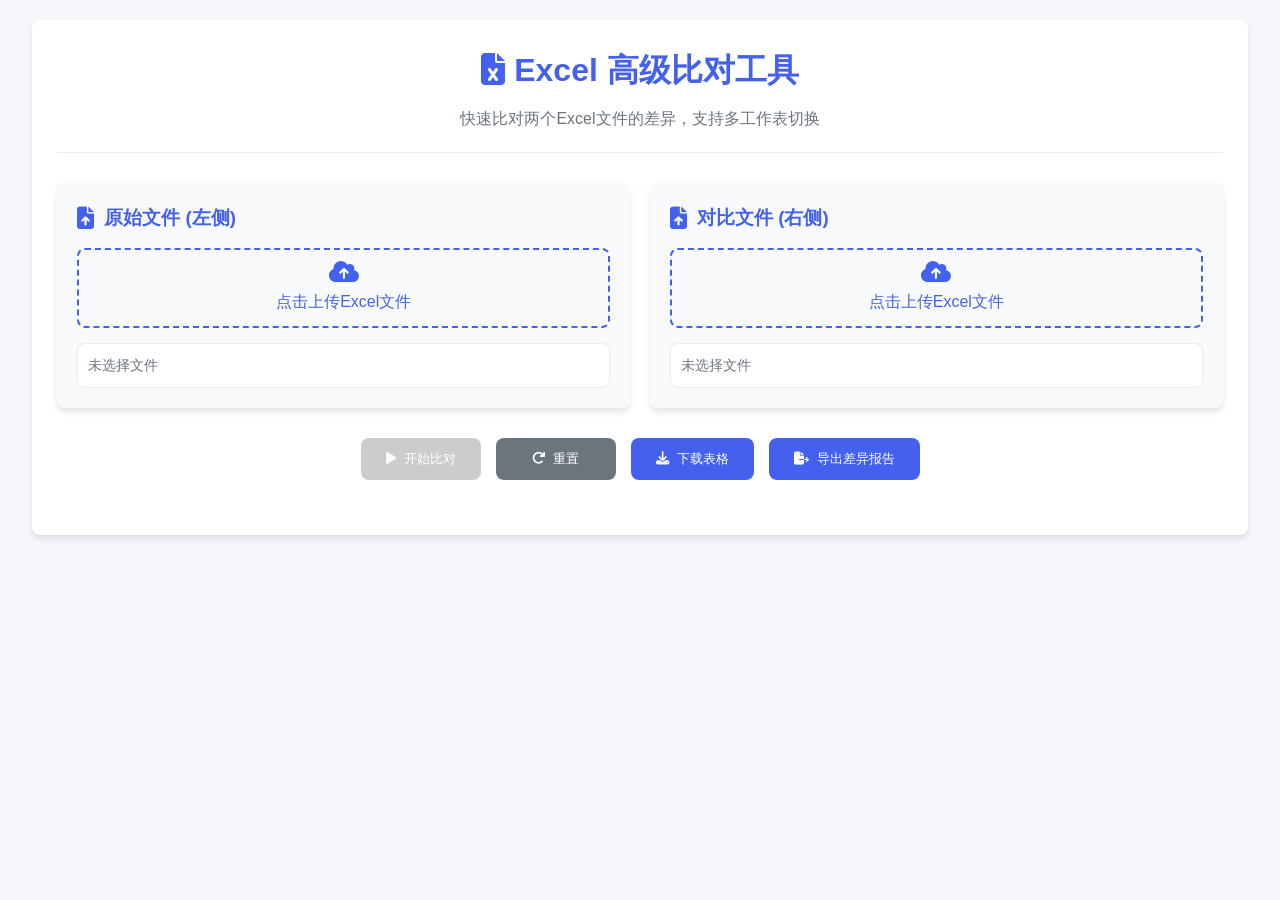
<file: index.html>
<!DOCTYPE html>
<html lang="zh-CN">
<head>
    <meta charset="UTF-8">
    <meta name="viewport" content="width=device-width, initial-scale=1.0">
    <title>Excel 高级比对工具 </title>
    <link rel="stylesheet" href="css/main.css">
    <link rel="stylesheet" href="css/all.min.css">
</head>
<body>
    <div class="container">
        <header>
            <h1><i class="fas fa-file-excel"></i> Excel 高级比对工具 </h1>
            <!--<a href="版本说明.txt" target="_blank"> 版本更新说明</a>-->
            <p class="subtitle">快速比对两个Excel文件的差异，支持多工作表切换</p>
        </header>
        
        <div class="file-inputs">
            <div class="file-input">
                <h3><i class="fas fa-file-upload"></i> 原始文件 (左侧)</h3>
                <div class="file-upload">
                    <input type="file" id="file1" accept=".xlsx, .xls" />
                    <label for="file1" class="file-upload-label">
                        <i class="fas fa-cloud-upload-alt"></i>
                        <span>点击上传Excel文件</span>
                    </label>
                </div>
                <div class="file-info" id="file1-info">未选择文件</div>
            </div>
            
            <div class="file-input">
                <h3><i class="fas fa-file-upload"></i> 对比文件 (右侧)</h3>
                <div class="file-upload">
                    <input type="file" id="file2" accept=".xlsx, .xls" />
                    <label for="file2" class="file-upload-label">
                        <i class="fas fa-cloud-upload-alt"></i>
                        <span>点击上传Excel文件</span>
                    </label>
                </div>
                <div class="file-info" id="file2-info">未选择文件</div>
            </div>
        </div>
        
        <div class="controls">
            <button id="compare-btn" class="btn-primary" disabled>
                <i class="fas fa-play"></i> 开始比对
            </button>
            <button id="reset-btn" class="btn-secondary">
                <i class="fas fa-redo"></i> 重置
            </button>
            <button id="download-btn" class="btn-primary">
                <i class="fas fa-download"></i> 下载表格
            </button>
            <button id="export-report-btn" class="btn-primary">
                <i class="fas fa-file-export"></i> 导出差异报告
            </button>

        </div>
        
        <div class="sheet-selector" id="sheet-selector">
            <label for="sheet-select"><i class="fas fa-table"></i> 选择工作表: </label>
            <select id="sheet-select"></select>
            <label for="compare-mode"><i class="fas fa-exchange-alt"></i> 对比模式: </label>
            <select id="compare-mode">
                <option value="row-by-row">逐行对比</option>
                <option value="cross-row">跨行对比</option>
            </select>
            <div id="cross-row-options" class="cross-row-options" style="display: none;">
                <label for="match-col"><i class="fas fa-key"></i> 匹配列: </label>
                <select id="match-col"></select>
                <label for="diff-col"><i class="fas fa-columns"></i> 比对列: </label>
                <select id="diff-col"></select>
            </div>
            <div class="compare-options">
                <label class="checkbox-label">
                    <input type="checkbox" id="ignore-case"> 忽略大小写
                </label>
                <label class="checkbox-label">
                    <input type="checkbox" id="only-diff"> 仅显示差异行
                </label>
                <label class="checkbox-label">
                    <input type="checkbox" id="only-values"> 仅比对数值
                </label>
            </div>
        </div>
    </div>
        <div class="summary" id="summary">
            <h3><i class="fas fa-chart-bar"></i> 比对摘要</h3>
            <div class="stats" id="stats">
                <div class="stat-card total-cells">
                    <h4>总单元格数</h4>
                    <p id="total-cells">0</p>
                </div>
                <div class="stat-card diff-cells">
                    <h4>差异单元格数</h4>
                    <p id="diff-cells">0</p>
                </div>
                <div class="stat-card match-cells">
                    <h4>匹配单元格数</h4>
                    <p id="match-cells">0</p>
                </div>
                <div class="stat-card match-rate">
                    <h4>匹配率</h4>
                    <p id="match-rate">0%</p>
                </div>
            </div>
            <div class="progress-container">
                <div class="progress-bar" id="progress-bar" style="width: 100%"></div>
            </div>
        </div>
        
        <div class="comparison-container" id="comparison-container">
            <div class="file-display">
                <div class="file-header">
                    <i class="fas fa-file-excel"></i>
                    <span id="file1-header">原始文件</span>
                </div>
                <div class="sync-scroll" id="file1-scroll">
                    <table id="file1-table"></table>
                </div>
            </div>
            <div class="file-display">
                <div class="file-header">
                    <i class="fas fa-file-excel"></i>
                    <span id="file2-header">对比文件</span>
                </div>
                <div class="sync-scroll" id="file2-scroll">
                    <table id="file2-table"></table>
                </div>
            </div>
        </div>
    </div>

    <script src="js/xlsx.full.min.js"></script>
    <script src="js/main.js"></script>
    <script src="js/jszip.min.js"></script>
    <script src="js/FileSaver.js"></script>
    <script src="js/report.js"></script>
</body>
</html>
</file>
<file: css/main.css>
:root {
    --primary-color: #4361ee;
    --secondary-color: #3f37c9;
    --accent-color: #4895ef;
    --danger-color: #f72585;
    --success-color: #4cc9f0;
    --light-color: #f8f9fa;
    --dark-color: #212529;
    --gray-color: #6c757d;
    --border-radius: 8px;
    --box-shadow: 0 4px 6px rgba(0, 0, 0, 0.1);
    --transition: all 0.3s ease;
}

* {
    box-sizing: border-box;
    margin: 0;
    padding: 0;
}

body {
    font-family: 'Roboto', sans-serif;
    background-color: #f5f7fa;
    color: var(--dark-color);
    line-height: 1.6;
    padding: 20px;
}

.container {
    max-width: 98%;
    margin: 0 auto;
    background-color: white;
    border-radius: var(--border-radius);
    box-shadow: var(--box-shadow);
    padding: 25px;
}

header {
    text-align: center;
    margin-bottom: 30px;
    padding-bottom: 20px;
    border-bottom: 1px solid #e9ecef;
}

h1 {
    color: var(--primary-color);
    font-weight: 700;
    margin-bottom: 10px;
}

a {
    color: var(--primary-color);
    font-weight: 700;
    margin-bottom: 10px;
}

.subtitle {
    color: var(--gray-color);
    font-weight: 300;
}

.file-inputs {
    display: flex;
    justify-content: space-between;
    margin-bottom: 30px;
    gap: 20px;
}

.file-input {
    flex: 1;
    padding: 20px;
    border-radius: var(--border-radius);
    background-color: var(--light-color);
    box-shadow: var(--box-shadow);
    transition: var(--transition);
}

.file-input:hover {
    transform: translateY(-2px);
    box-shadow: 0 6px 12px rgba(0, 0, 0, 0.1);
}

.file-input h3 {
    color: var(--primary-color);
    margin-bottom: 15px;
    display: flex;
    align-items: center;
    gap: 10px;
}

.file-input h3 i {
    font-size: 1.2em;
}

.file-upload {
    position: relative;
    margin-bottom: 15px;
}

.file-upload input {
    width: 100%;
    height: 60px;
    opacity: 0;
    position: absolute;
    top: 0;
    left: 0;
    cursor: pointer;
}

.file-upload-label {
    display: flex;
    flex-direction: column;
    align-items: center;
    justify-content: center;
    height: 80px;
    border: 2px dashed var(--primary-color);
    border-radius: var(--border-radius);
    padding: 10px;
    text-align: center;
    color: var(--primary-color);
    transition: var(--transition);
}

.file-upload-label:hover {
    background-color: rgba(67, 97, 238, 0.1);
}

.file-upload-label i {
    font-size: 1.5em;
    margin-bottom: 5px;
}

.file-info {
    font-size: 0.9em;
    color: var(--gray-color);
    padding: 10px;
    background-color: white;
    border-radius: var(--border-radius);
    margin-top: 10px;
    border: 1px solid #e9ecef;
}

.controls {
    display: flex;
    justify-content: center;
    flex-wrap: wrap;
    gap: 15px;
    margin: 30px 0;
}

button {
    padding: 12px 25px;
    border: none;
    border-radius: var(--border-radius);
    font-weight: 500;
    cursor: pointer;
    transition: var(--transition);
    display: flex;
    min-width: 120px;
    justify-content: center;
    align-items: center;
    align-items: center;
    gap: 8px;
}

.btn-primary {
    background-color: var(--primary-color);
    color: white;
}

.btn-primary:hover {
    background-color: var(--secondary-color);
    transform: translateY(-2px);
    box-shadow: 0 4px 8px rgba(0, 0, 0, 0.2);
}

.btn-secondary {
    background-color: var(--gray-color);
    color: white;
}

.btn-secondary:hover {
    background-color: #5a6268;
    transform: translateY(-2px);
    box-shadow: 0 4px 8px rgba(0, 0, 0, 0.2);
}

button:disabled {
    background-color: #cccccc;
    cursor: not-allowed;
    transform: none;
    box-shadow: none;
}

.sheet-selector {
    margin: 25px 0;
    text-align: center;
    display: none;
    padding: 15px;
    background-color: var(--light-color);
    border-radius: var(--border-radius);
    box-shadow: var(--box-shadow);
}

.compare-options {
    display: flex;
    justify-content: center;
    flex-wrap: wrap;
    gap: 20px;
    margin-top: 15px;
}

.checkbox-label {
    display: flex;
    align-items: center;
    gap: 5px;
    cursor: pointer;
    font-size: 0.9rem;
    color: var(--dark-color);
}

.checkbox-label input[type="checkbox"] {
    width: 16px;
    height: 16px;
    cursor: pointer;
}

.sheet-selector label {
    font-weight: 500;
    margin-right: 10px;
    color: var(--primary-color);
}

select {
    padding: 10px 20px;
    font-size: 16px;
    border-radius: var(--border-radius);
    border: 1px solid #ced4da;
    background-color: white;
    color: var(--dark-color);
    cursor: pointer;
    transition: var(--transition);
}

select:focus {
    outline: none;
    border-color: var(--primary-color);
    box-shadow: 0 0 0 0.2rem rgba(67, 97, 238, 0.25);
}

.comparison-container {
    display: flex;
    gap: 25px;
    margin-top: 30px;
    display: none;
}

.file-display {
    flex: 1;
    border-radius: var(--border-radius);
    overflow: hidden;
    box-shadow: var(--box-shadow);
}

.file-header {
    padding: 15px;
    background-color: var(--primary-color);
    color: white;
    font-weight: 500;
    display: flex;
    align-items: center;
    gap: 10px;
}

.file-header i {
    font-size: 1.2em;
}

.sync-scroll {
    overflow-y: scroll;
    height: 65vh;
    background-color: white;
}

table {
    border-collapse: collapse;
    width: 100%;
    font-size: 0.9em;
}

th, td {
    border: 1px solid #dee2e6;
    padding: 12px;
    text-align: left;
    min-width: 100px;
}

th {
    background-color: #f1f3f5;
    position: sticky;
    top: 0;
    font-weight: 500;
    color: var(--dark-color);
}

.diff-cell {
    background-color: #fff0f3;
    color: var(--danger-color);
    font-weight: 500;
}

.match-cell {
    background-color: #f0f8ff;
    color: var(--accent-color);
}

.summary {
    margin: 30px 0;
    padding: 20px;
    background-color: white;
    border-radius: var(--border-radius);
    box-shadow: var(--box-shadow);
    display: none;
}

.summary h3 {
    color: var(--primary-color);
    margin-bottom: 15px;
    display: flex;
    align-items: center;
    gap: 10px;
}

.stats {
    display: grid;
    grid-template-columns: repeat(auto-fit, minmax(200px, 1fr));
    gap: 15px;
}

.stat-card {
    padding: 15px;
    border-radius: var(--border-radius);
    background-color: var(--light-color);
}

.stat-card h4 {
    color: var(--gray-color);
    font-weight: 500;
    margin-bottom: 5px;
    font-size: 0.9em;
}

.stat-card p {
    font-size: 1.2em;
    font-weight: 500;
}

.total-cells {
    border-left: 4px solid var(--primary-color);
}

.diff-cells {
    border-left: 4px solid var(--danger-color);
}

.match-cells {
    border-left: 4px solid var(--success-color);
}

.match-rate {
    border-left: 4px solid var(--accent-color);
}

.progress-container {
    margin-top: 15px;
    height: 8px;
    background-color: #e9ecef;
    border-radius: 4px;
    overflow: hidden;
}

.progress-bar {
    height: 100%;
    background: linear-gradient(90deg, var(--danger-color), var(--success-color));
    border-radius: 4px;
    transition: width 0.5s ease;
}

@media (max-width: 768px) {
    .file-inputs {
        flex-direction: column;
    }
    
    .comparison-container {
        flex-direction: column;
    }
    
    .stats {
        grid-template-columns: 1fr 1fr;
    }
}

@media (max-width: 480px) {
    .controls {
        flex-direction: column;
        align-items: center;
    }
    
    button {
        width: 100%;
        justify-content: center;
    }
    
    .stats {
        grid-template-columns: 1fr;
    }
}
</file>
